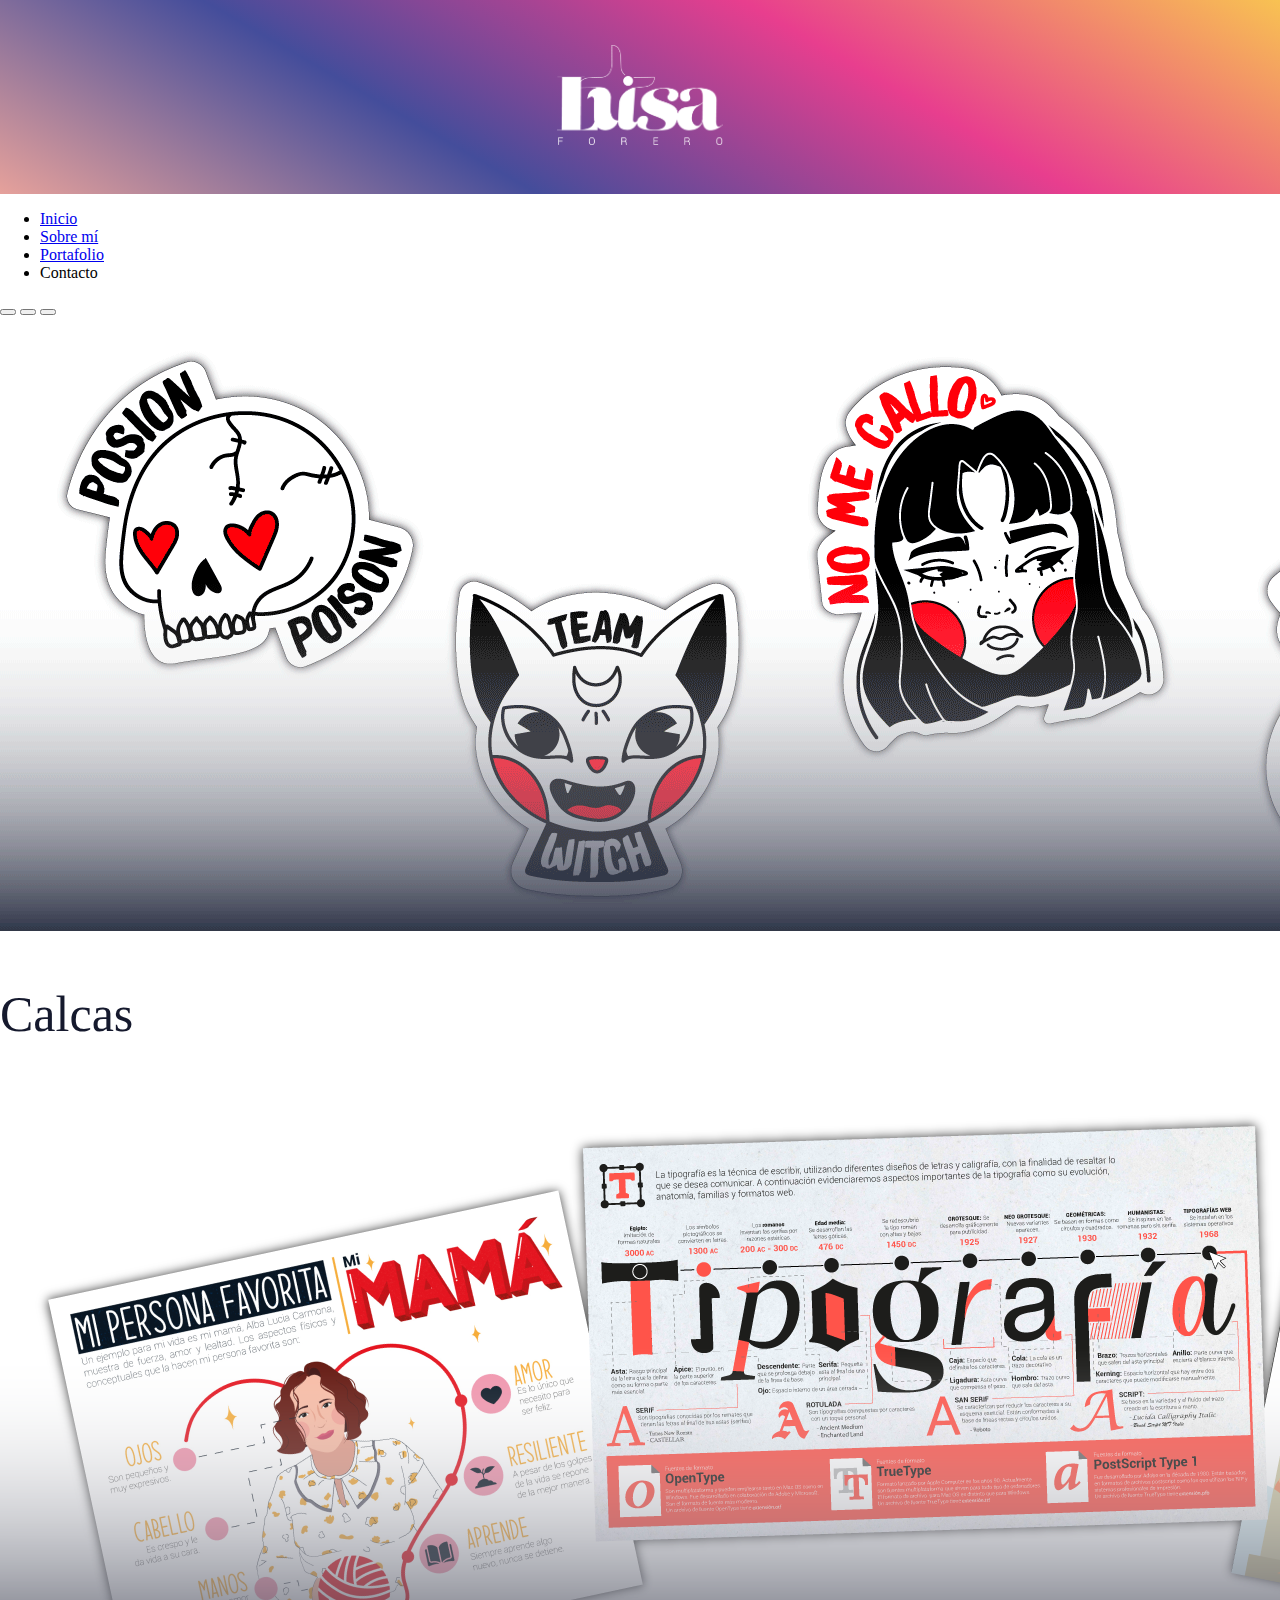
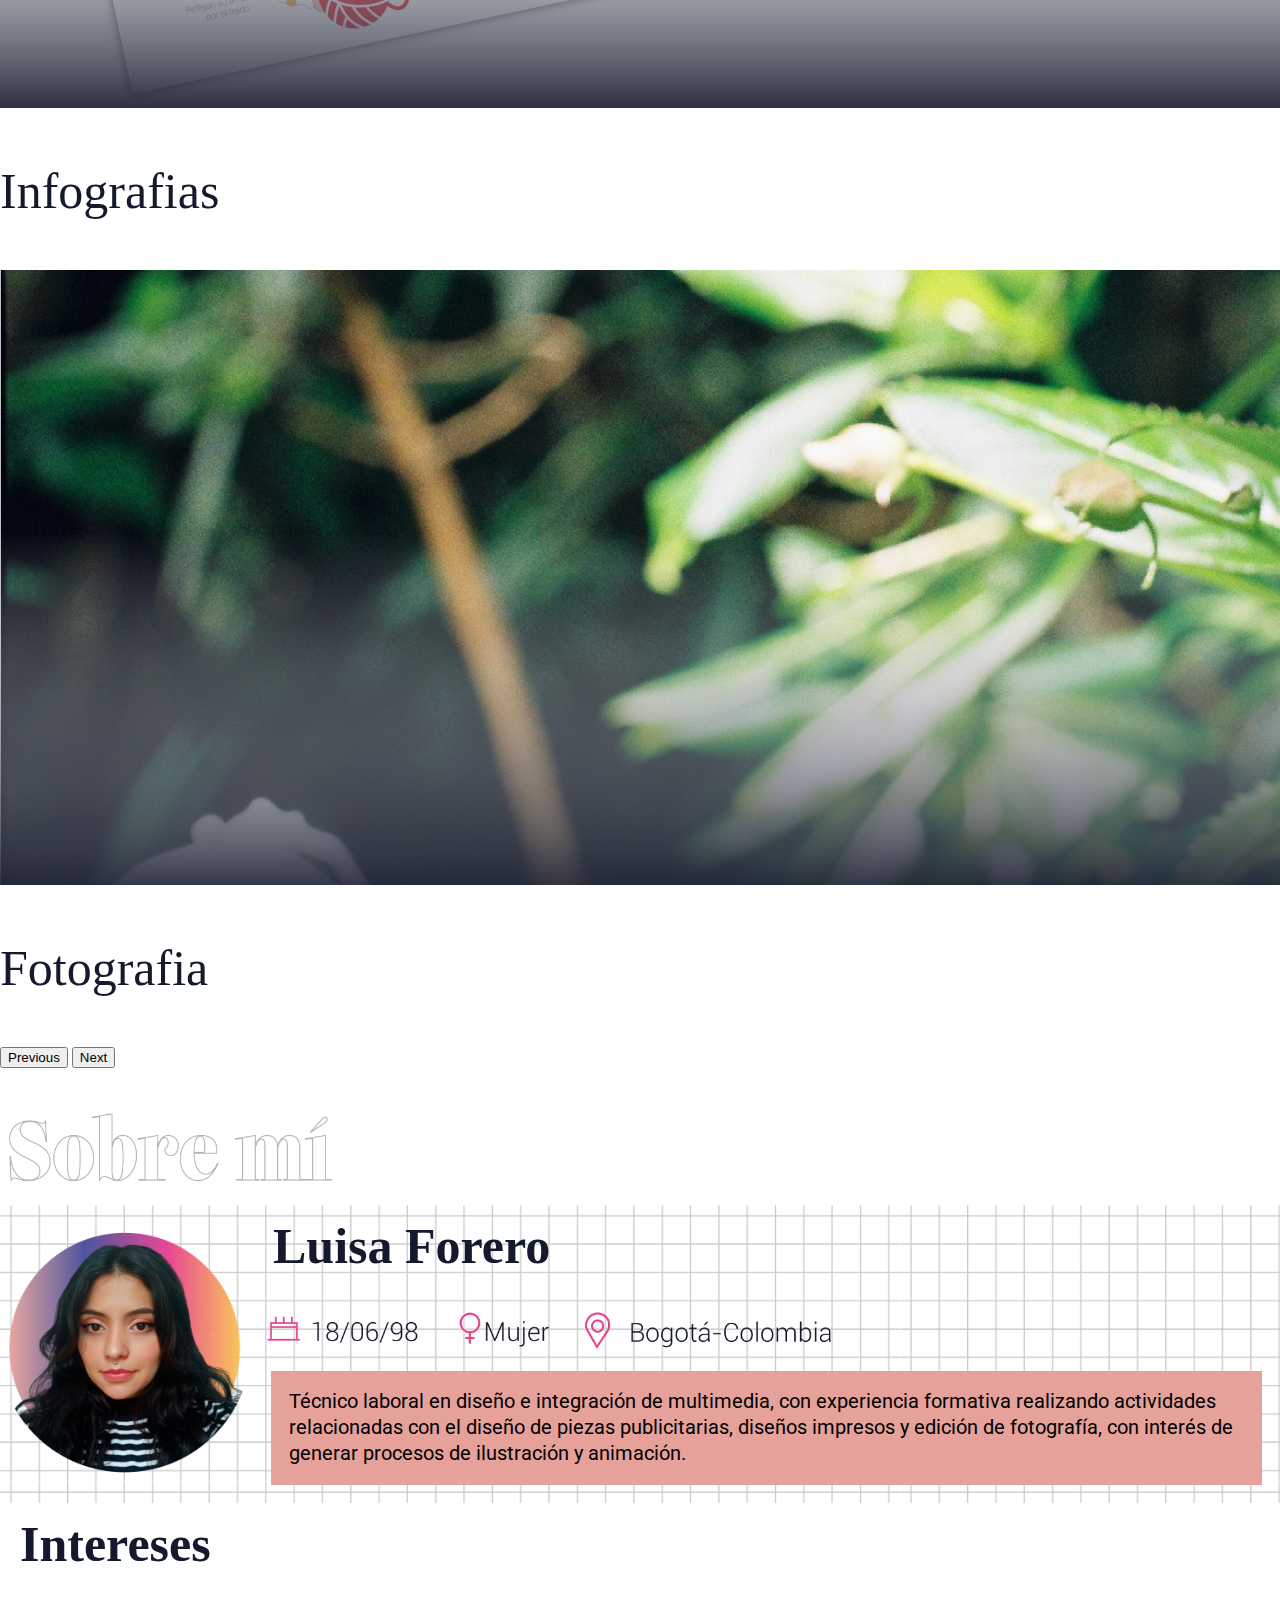
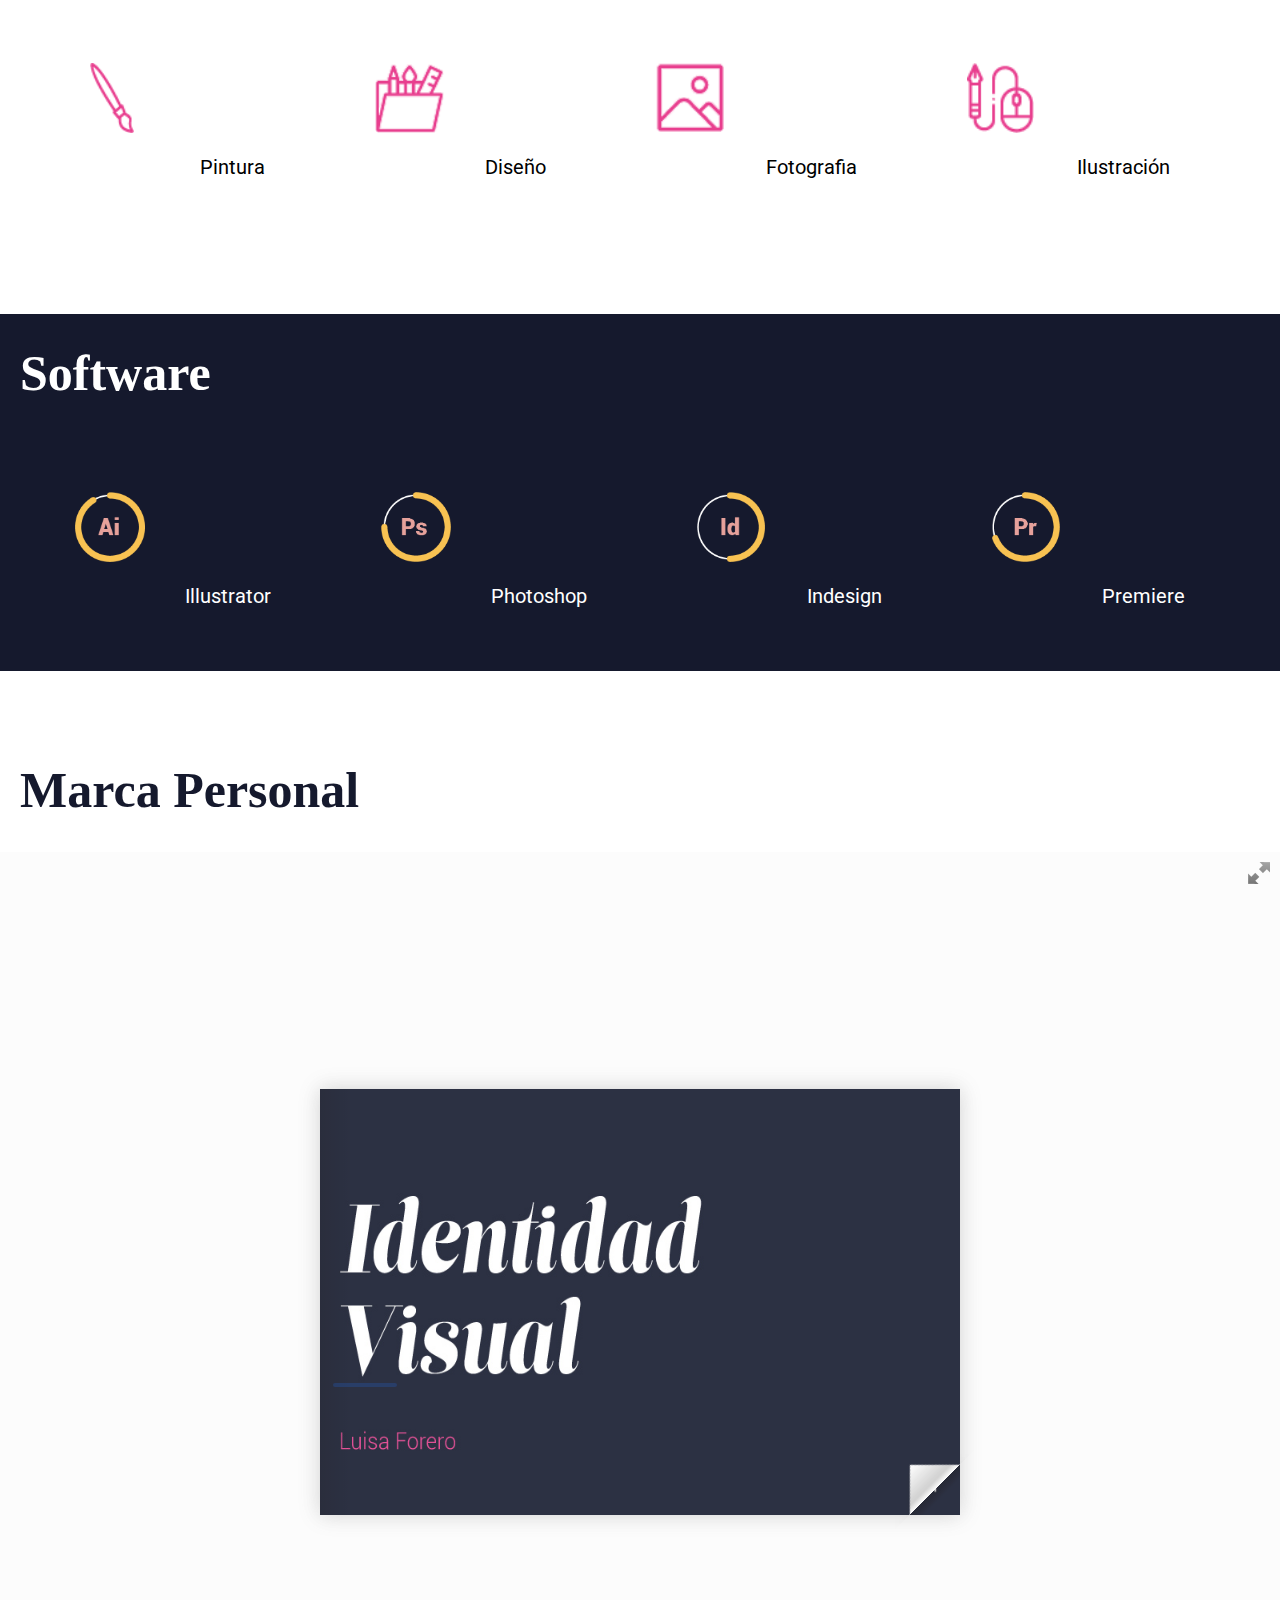
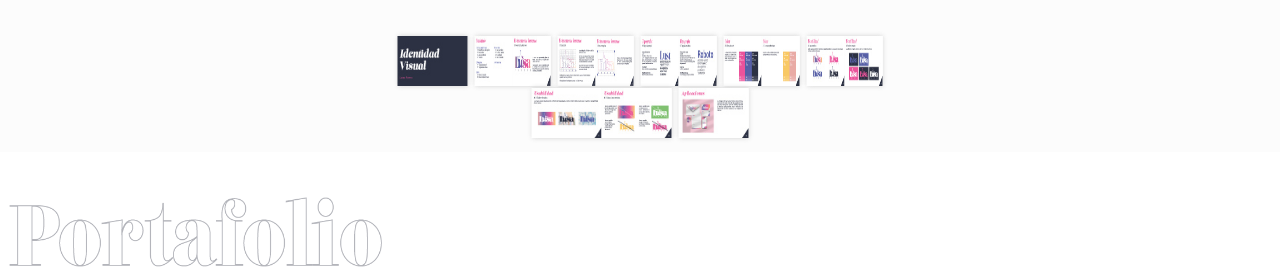
<file: index.html>
<!DOCTYPE html>
<html lang="es">
<head>
     <!-- Required meta tags -->
     <meta charset="utf-8">
     <meta name="viewport" content="width=device-width, initial-scale=1">
    <title>Portafolio Luisa Forero</title>
    <!-- CSS only -->
<link href="https://cdn.jsdelivr.net/npm/bootstrap@5.2.0-beta1/dist/css/bootstrap.min.css" rel="stylesheet" integrity="sha384-0evHe/X+R7YkIZDRvuzKMRqM+OrBnVFBL6DOitfPri4tjfHxaWutUpFmBp4vmVor" crossorigin="anonymous">
<link rel="stylesheet" href="css/estilos.css">
<link href="//db.onlinewebfonts.com/c/32f3799bd7e2e363b38066da76a1cc19?family=Lust+Slim+Regular" rel="stylesheet" type="text/css"/>
<link rel="preconnect" href="https://fonts.googleapis.com">
<link rel="preconnect" href="https://fonts.gstatic.com" crossorigin>
<link href="https://fonts.googleapis.com/css2?family=Roboto:wght@100;300&display=swap" rel="stylesheet">
</head>
<body>
        <!-- Barra logo -->
            <div class="row logo">
                <div class="col-5"></div>
                <div class="col-2">
                 <img src="images/logo.png" alt="" height="100vh">
             </div>
             <div class="col-5"></div>
        </div>
        <!-- nav -->
        <ul class="nav justify-content-center">
            <li class="nav-item">
              <a class="nav-link" aria-current="page" href="index.html">Inicio</a>
            </li>
            <li class="nav-item">
              <a class="nav-link" href="index.html#sobremi">Sobre mí</a>
            </li>
            <li class="nav-item">
              <a class="nav-link" href="index.html#portafolio">Portafolio</a>
            </li>
            <li class="nav-item">
              <a class="nav-link disabled">Contacto</a>
            </li>
          </ul>
        <!-- fin nav -->
        <!-- Inicio carrusel -->
        <section>
            <div id="carouselExampleCaptions" class="carousel slide" data-bs-ride="false">
                <div class="carousel-indicators">
                  <button type="button" data-bs-target="#carouselExampleCaptions" data-bs-slide-to="0" class="active" aria-current="true" aria-label="Slide 1"></button>
                  <button type="button" data-bs-target="#carouselExampleCaptions" data-bs-slide-to="1" aria-label="Slide 2"></button>
                  <button type="button" data-bs-target="#carouselExampleCaptions" data-bs-slide-to="2" aria-label="Slide 3"></button>
                </div>
                <div class="carousel-inner">
                  <div class="carousel-item active">
                    <img src="images/baner1.gif" class="d-block w-100" alt="...">
                    <div class="carousel-caption d-none d-md-block">
                      <p>Calcas</p>
                    </div>
                  </div>
                  <div class="carousel-item">
                    <img src="images/infografias.png" class="d-block w-100" alt="...">
                    <div class="carousel-caption d-none d-md-block">
                        <p>Infografias</p>
                    </div>
                  </div>
                  <div class="carousel-item">
                    <img src="images/fotografia.png" class="d-block w-100" alt="...">
                    <div class="carousel-caption d-none d-md-block">
                        <p>Fotografia</p>
                    </div>
                  </div>
                </div>
                <button class="carousel-control-prev" type="button" data-bs-target="#carouselExampleCaptions" data-bs-slide="prev">
                  <span class="carousel-control-prev-icon" aria-hidden="true"></span>
                  <span class="visually-hidden">Previous</span>
                </button>
                <button class="carousel-control-next" type="button" data-bs-target="#carouselExampleCaptions" data-bs-slide="next">
                  <span class="carousel-control-next-icon" aria-hidden="true"></span>
                  <span class="visually-hidden">Next</span>
                </button>
              </div>
        </section>
        <!-- Fin carrusel -->
        
        <!-- Sobre mi -->

        <article class="container-fluid">   
                <a name="sobremi">
                <div class="row sobremi">
                    <div class="col-12">
                        <img src="images/sobremi.png" alt="" height="70vh">
                    </div>
                </div>
                </a>
                <div class="row infotoda">
                    <div class="col-2">
                        <img src="images/yo.png" alt="" height="250vh">
                    </div>
                    <div class="col-10">
                        <h1>Luisa Forero</h1>
                         <img src="images/datos.png" alt="" height="40vh">
                        <div class="row texto">
                            <div class="col-10">
                                <p2>
                                    Técnico laboral en diseño e integración de multimedia, con experiencia formativa realizando actividades relacionadas con el diseño de piezas publicitarias, diseños impresos y edición de fotografía, con interés de generar procesos de ilustración y animación.
                                </p2>
                            </div>
                         </div>
                    </div>
                </div>


                <div class="col-12">
                    <h1>Intereses</h1>
                </div>
                <div class="row intereses">
                    <div class="col-md-3">
                        <div class="row caja">
                            <div class="col-1 icon">
                            <img src="images/pintura.png" alt="" height="70vh">
                            </div>
                            <div class="col-2 text"><p3>Pintura</p3></div>
                        </div>
                    </div>
                    <div class="col-md-3">
                        <div class="row caja">
                            <div class="col-1 icon">
                            <img src="images/diseño.png" alt="" height="70vh">
                            </div>
                            <div class="col-2 text"><p3>Diseño</p3></div>
                        </div>
                     </div>
                     <div class="col-md-3">
                        <div class="row caja">
                            <div class="col-1 icon">
                                <img src="images/foto.png" alt="" height="70vh">
                            </div>
                            <div class="col-2 text"><p3>Fotografia</p3></div>
                        </div>
                    </div>
                    <div class="col-md-3">
                        <div class="row caja">
                             <div class="col-1 icon">
                               <img src="images/ilustracion.png" alt="" height="70vh">
                             </div>
                        <div class="col-2 text"><p3>Ilustración</p3></div>
                    </div>
                </div>
            </div>
            <div class="row vacia"></div>
        </article>
        <article class="container-fluid software">
            <div class="col-12">
                <h2>Software</h2>
            </div>
            <div class="row software2">
                <div class="col-md-3">
                    <div class="row caja">
                        <div class="col-1 icon">
                        <img src="images/ai.png" alt="" height="70vh">
                        </div>
                        <div class="col-2 text"><p4>Illustrator</p4></div>
                    </div>
                </div>
                <div class="col-md-3">
                    <div class="row caja">
                        <div class="col-1 icon">
                        <img src="images/ps.png" alt="" height="70vh">
                        </div>
                        <div class="col-2 text"><p4>Photoshop</p4></div>
                    </div>
                 </div>
                 <div class="col-md-3">
                    <div class="row caja">
                        <div class="col-1 icon">
                            <img src="images/id.png" alt="" height="70vh">
                        </div>
                        <div class="col-2 text"><p4>Indesign</p4></div>
                    </div>
                </div>
                <div class="col-md-3">
                    <div class="row caja">
                         <div class="col-1 icon">
                           <img src="images/pr.png" alt="" height="70vh">
                         </div>
                    <div class="col-2 text"><p4>Premiere</p4></div>
                </div>
            </div>

        </article>
        <div class="row">
            <div class="col-12">
                <h1>Marca Personal</h1>
            </div>
            <div class="row">
                <div class="col-12 flip">
                    <iframe src="/flip/index.html" frameborder="0" width="100%" height="100%"></iframe>
                </div>
        </div>
        </div>
        <article class="container-fluid">   
            <a name="portafolio">
            <div class="row portafolio">
                <div class="col-12">
                    <img src="images/portafolio.png" alt="" height="70vh">
                </div>
            </div>
            </a>
    <!-- JavaScript Bundle with Popper -->
<script src="https://cdn.jsdelivr.net/npm/bootstrap@5.2.0-beta1/dist/js/bootstrap.bundle.min.js" integrity="sha384-pprn3073KE6tl6bjs2QrFaJGz5/SUsLqktiwsUTF55Jfv3qYSDhgCecCxMW52nD2" crossorigin="anonymous"></script>
</body>
</html>
</file>
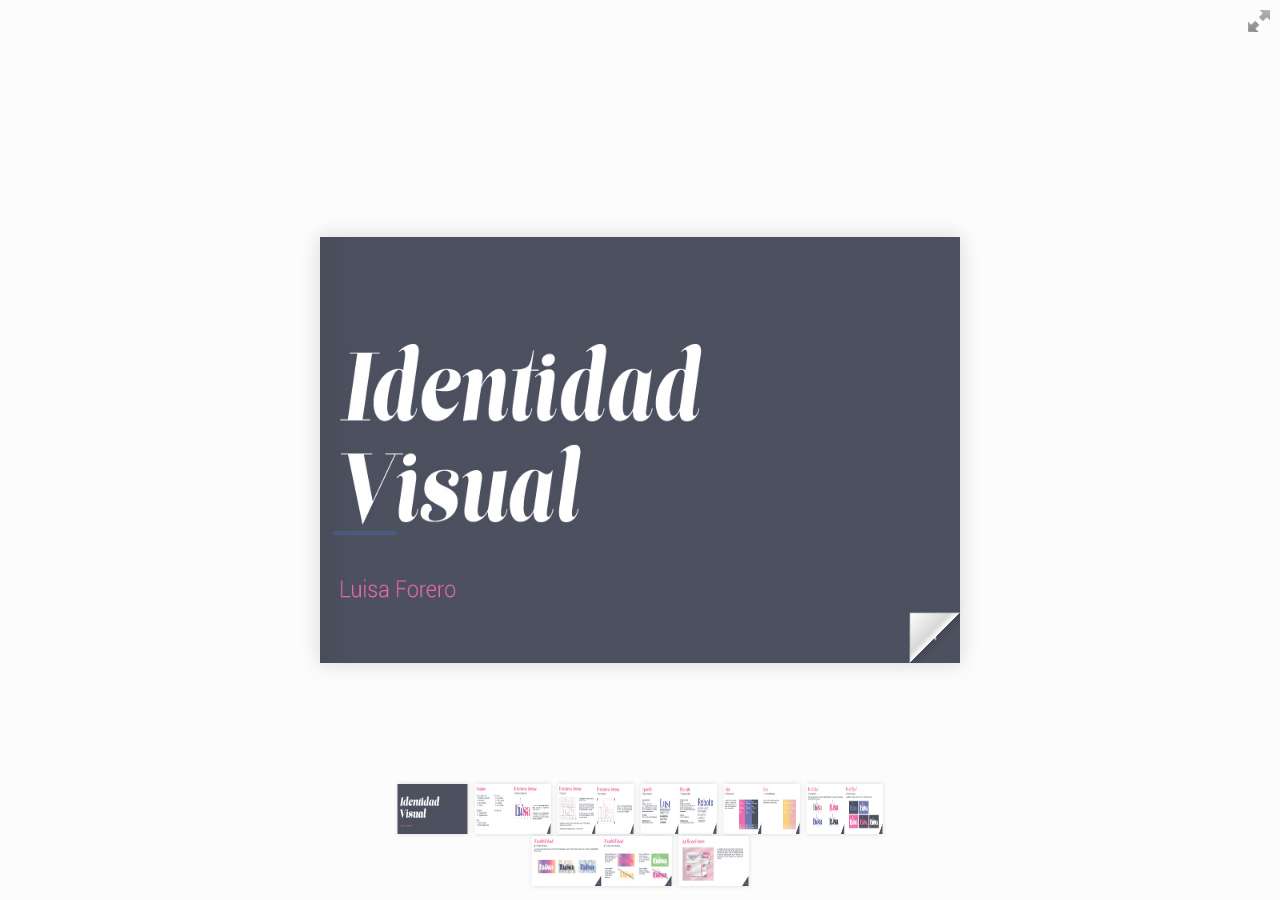
<file: flip/index.html>
<!doctype html>
<!--[if lt IE 7 ]> <html lang="en" class="ie6"> <![endif]-->
<!--[if IE 7 ]>    <html lang="en" class="ie7"> <![endif]-->
<!--[if IE 8 ]>    <html lang="en" class="ie8"> <![endif]-->
<!--[if IE 9 ]>    <html lang="en" class="ie9"> <![endif]-->
<!--[if !IE]><!--> <html lang="en"> <!--<![endif]-->
<head>
<title>Using turn.js and the new zoom feature</title>
<meta name="viewport" content="width = 1050, user-scalable = no" />
<script type="text/javascript" src="js/jquery.min.1.7.js"></script>
<script type="text/javascript" src="js/modernizr.2.5.3.min.js"></script>
<script type="text/javascript" src="js/hash.js"></script>

</head>
<body>

<div id="canvas">

<div class="zoom-icon zoom-icon-in"></div>

<div class="magazine-viewport">
	<div class="container">
		<div class="magazine">
			<!-- Next button -->
			<div ignore="1" class="next-button"></div>
			<!-- Previous button -->
			<div ignore="1" class="previous-button"></div>
		</div>
	</div>
</div>

<!-- Thumbnails -->
<div class="thumbnails">
	<div>
		<ul>
			<li class="i">
				<img src="pages/1-thumb.jpg" width="140" height="100" class="page-1">
				<span>1</span>
			</li>
			<li class="d">
				<img src="pages/2-thumb.jpg" width="76" height="100" class="page-2">
				<img src="pages/3-thumb.jpg" width="76" height="100" class="page-3">
				<span>2-3</span>
			</li>
			<li class="d">
				<img src="pages/4-thumb.jpg" width="76" height="100" class="page-4">
				<img src="pages/5-thumb.jpg" width="76" height="100" class="page-5">
				<span>4-5</span>
			</li>
			<li class="d">
				<img src="pages/6-thumb.jpg" width="76" height="100" class="page-6">
				<img src="pages/7-thumb.jpg" width="76" height="100" class="page-7">
				<span>6-7</span>
			</li>
			<li class="d">
				<img src="pages/8-thumb.jpg" width="76" height="100" class="page-8">
				<img src="pages/9-thumb.jpg" width="76" height="100" class="page-9">
				<span>8-9</span>
			</li>
			<li class="d">
				<img src="pages/10-thumb.jpg" width="76" height="100" class="page-10">
				<img src="pages/11-thumb.jpg" width="76" height="100" class="page-11">
				<span>10-11</span>
			</li>
			<li class="d">
				<img src="pages/12-thumb.jpg" width="140" height="100" class="page-12">
				<img src="pages/13-thumb.jpg" width="140" height="100" class="page-13">
				<span>12-13</span>
			</li>
			<li class="i">
				<img src="pages/14-thumb.jpg" width="140" height="100" class="page-14">
				<span>14</span>
			</li>
		<ul>
	<div>	
</div>
</div>

<script type="text/javascript">

function loadApp() {

 	$('#canvas').fadeIn(1000);

 	var flipbook = $('.magazine');

 	// Check if the CSS was already loaded
	
	if (flipbook.width()==0 || flipbook.height()==0) {
		setTimeout(loadApp, 10);
		return;
	}
	
	// Create the flipbook

	flipbook.turn({
			
			// Magazine width

			width: 2482,

			// Magazine height

			height: 827,

			// Duration in millisecond

			duration: 1000,

			// Hardware acceleration

			acceleration: !isChrome(),

			// Enables gradients

			gradients: true,
			
			// Auto center this flipbook

			autoCenter: true,

			// Elevation from the edge of the flipbook when turning a page

			elevation: 50,

			// The number of pages

			pages: 12,

			// Events

			when: {
				turning: function(event, page, view) {
					
					var book = $(this),
					currentPage = book.turn('page'),
					pages = book.turn('pages');
			
					// Update the current URI

					Hash.go('page/' + page).update();

					// Show and hide navigation buttons

					disableControls(page);
					

					$('.thumbnails .page-'+currentPage).
						parent().
						removeClass('current');

					$('.thumbnails .page-'+page).
						parent().
						addClass('current');



				},

				turned: function(event, page, view) {

					disableControls(page);

					$(this).turn('center');

					if (page==1) { 
						$(this).turn('peel', 'br');
					}

				},

				missing: function (event, pages) {

					// Add pages that aren't in the magazine

					for (var i = 0; i < pages.length; i++)
						addPage(pages[i], $(this));

				}
			}

	});

	// Zoom.js

	$('.magazine-viewport').zoom({
		flipbook: $('.magazine'),

		max: function() { 
			
			return largeMagazineWidth()/$('.magazine').width();

		}, 

		when: {

			swipeLeft: function() {

				$(this).zoom('flipbook').turn('next');

			},

			swipeRight: function() {
				
				$(this).zoom('flipbook').turn('previous');

			},

			resize: function(event, scale, page, pageElement) {

				if (scale==1)
					loadSmallPage(page, pageElement);
				else
					loadLargePage(page, pageElement);

			},

			zoomIn: function () {

				$('.thumbnails').hide();
				$('.made').hide();
				$('.magazine').removeClass('animated').addClass('zoom-in');
				$('.zoom-icon').removeClass('zoom-icon-in').addClass('zoom-icon-out');
				
				if (!window.escTip && !$.isTouch) {
					escTip = true;

					$('<div />', {'class': 'exit-message'}).
						html('<div>Press ESC to exit</div>').
							appendTo($('body')).
							delay(2000).
							animate({opacity:0}, 500, function() {
								$(this).remove();
							});
				}
			},

			zoomOut: function () {

				$('.exit-message').hide();
				$('.thumbnails').fadeIn();
				$('.made').fadeIn();
				$('.zoom-icon').removeClass('zoom-icon-out').addClass('zoom-icon-in');

				setTimeout(function(){
					$('.magazine').addClass('animated').removeClass('zoom-in');
					resizeViewport();
				}, 0);

			}
		}
	});

	// Zoom event

	if ($.isTouch)
		$('.magazine-viewport').bind('zoom.doubleTap', zoomTo);
	else
		$('.magazine-viewport').bind('zoom.tap', zoomTo);


	// Using arrow keys to turn the page

	$(document).keydown(function(e){

		var previous = 37, next = 39, esc = 27;

		switch (e.keyCode) {
			case previous:

				// left arrow
				$('.magazine').turn('previous');
				e.preventDefault();

			break;
			case next:

				//right arrow
				$('.magazine').turn('next');
				e.preventDefault();

			break;
			case esc:
				
				$('.magazine-viewport').zoom('zoomOut');	
				e.preventDefault();

			break;
		}
	});

	// URIs - Format #/page/1 

	Hash.on('^page\/([0-9]*)$', {
		yep: function(path, parts) {
			var page = parts[1];

			if (page!==undefined) {
				if ($('.magazine').turn('is'))
					$('.magazine').turn('page', page);
			}

		},
		nop: function(path) {

			if ($('.magazine').turn('is'))
				$('.magazine').turn('page', 1);
		}
	});


	$(window).resize(function() {
		resizeViewport();
	}).bind('orientationchange', function() {
		resizeViewport();
	});

	// Events for thumbnails

	$('.thumbnails').click(function(event) {
		
		var page;

		if (event.target && (page=/page-([0-9]+)/.exec($(event.target).attr('class'))) ) {
		
			$('.magazine').turn('page', page[1]);
		}
	});

	$('.thumbnails li').
		bind($.mouseEvents.over, function() {
			
			$(this).addClass('thumb-hover');

		}).bind($.mouseEvents.out, function() {
			
			$(this).removeClass('thumb-hover');

		});

	if ($.isTouch) {
	
		$('.thumbnails').
			addClass('thumbanils-touch').
			bind($.mouseEvents.move, function(event) {
				event.preventDefault();
			});

	} else {

		$('.thumbnails ul').mouseover(function() {

			$('.thumbnails').addClass('thumbnails-hover');

		}).mousedown(function() {

			return false;

		}).mouseout(function() {

			$('.thumbnails').removeClass('thumbnails-hover');

		});

	}


	// Regions

	if ($.isTouch) {
		$('.magazine').bind('touchstart', regionClick);
	} else {
		$('.magazine').click(regionClick);
	}

	// Events for the next button

	$('.next-button').bind($.mouseEvents.over, function() {
		
		$(this).addClass('next-button-hover');

	}).bind($.mouseEvents.out, function() {
		
		$(this).removeClass('next-button-hover');

	}).bind($.mouseEvents.down, function() {
		
		$(this).addClass('next-button-down');

	}).bind($.mouseEvents.up, function() {
		
		$(this).removeClass('next-button-down');

	}).click(function() {
		
		$('.magazine').turn('next');

	});

	// Events for the next button
	
	$('.previous-button').bind($.mouseEvents.over, function() {
		
		$(this).addClass('previous-button-hover');

	}).bind($.mouseEvents.out, function() {
		
		$(this).removeClass('previous-button-hover');

	}).bind($.mouseEvents.down, function() {
		
		$(this).addClass('previous-button-down');

	}).bind($.mouseEvents.up, function() {
		
		$(this).removeClass('previous-button-down');

	}).click(function() {
		
		$('.magazine').turn('previous');

	});


	resizeViewport();

	$('.magazine').addClass('animated');

}

// Zoom icon

 $('.zoom-icon').bind('mouseover', function() { 
 	
 	if ($(this).hasClass('zoom-icon-in'))
 		$(this).addClass('zoom-icon-in-hover');

 	if ($(this).hasClass('zoom-icon-out'))
 		$(this).addClass('zoom-icon-out-hover');
 
 }).bind('mouseout', function() { 
 	
 	 if ($(this).hasClass('zoom-icon-in'))
 		$(this).removeClass('zoom-icon-in-hover');
 	
 	if ($(this).hasClass('zoom-icon-out'))
 		$(this).removeClass('zoom-icon-out-hover');

 }).bind('click', function() {

 	if ($(this).hasClass('zoom-icon-in'))
 		$('.magazine-viewport').zoom('zoomIn');
 	else if ($(this).hasClass('zoom-icon-out'))	
		$('.magazine-viewport').zoom('zoomOut');

 });

 $('#canvas').hide();


// Load the HTML4 version if there's not CSS transform

yepnope({
	test : Modernizr.csstransforms,
	yep: ['js/turn.js'],
	nope: ['js/turn.html4.min.js'],
	both: ['js/zoom.min.js', 'js/magazine.js', 'css/magazine.css'],
	complete: loadApp
});

</script>

</body>
</html>
</file>
<file: css/estilos.css>
*{
    box-sizing: border-box;
    @import url(//db.onlinewebfonts.com/c/856dc513473aacbbae151adc65c6e366?family=Lust+Slim+Display);
}
body{
    margin: 0%;
    padding: 0%;
}
.logo{
    display: flex;
    justify-content: center;
    align-items: center;
    background:linear-gradient(30deg, #E6A19B,#444D9B, #E83E8E, #F8C252);
    padding-top: 5vh;
    padding-bottom: 5vh;
}
.sobremi{
    display: flex;
    margin-top: 5vh;
    margin-left: 1vh;
}
.infotoda{
    display: flex;
    justify-content: center;
    align-items: center;
    margin-top: 2vh;
    background-image : url('../images/fondocuaderno.png');
    background-size: 100vh;
}
.yo{
    height: 120vh;
}
.info2{
    padding-left: 50px;

}

h1{
    font-family: "Lust Slim Display";
    color: #15192D;
    font-size: 50px;
    padding-left: 20px;
    margin-top: 12px;    
}
.texto{
    background-color: #E6A19B;
    padding: 2vh;
    margin: 2vh;
    line-height : 25px;
}
p2{
    font-family: 'Roboto', sans-serif;
    font-size: 20px;
}
.intereses{
    margin: 10vh;
    display: flex;
    align-items: center;
    justify-content: center;
    margin-top: 5vh;
    height: relative;
    width: auto;
}

.text{
    text-align: center;
padding-top: 2vh;
margin-left: 10vh;
}
.caja{
    margin: 5vh;
}

p3{
    font-family: 'Roboto', sans-serif;
    font-size: 20px;
    padding: 20px;
}
.software{
    background-color:#15192D;
    padding-top: 2vh;
    padding-bottom: vh
;
    
}
.software2{
    margin: 10vh;
    display: flex;
    align-items: center;
    justify-content: center;
    margin-top: 5vh;
    height: relative;
    width: auto;
    padding-bottom: 2vh;
}

h2{
    font-family: "Lust Slim Display";
    color: #ffffff;
    font-size: 50px;
    padding-left: 20px;
    margin-top: 12px;    
}
p4{
    font-family: 'Roboto', sans-serif;
    font-size: 20px;
    padding: 20px;
    color: #ffffff;
}
.flip{
    height: 100vh;
    }
p{
    font-family: "Lust Slim Display";
    font-size: 50px;
    color: #15192D;
    
}
.portafolio{
    display: flex;
    margin-top: 5vh;
    margin-left: 1vh;
}
</file>
